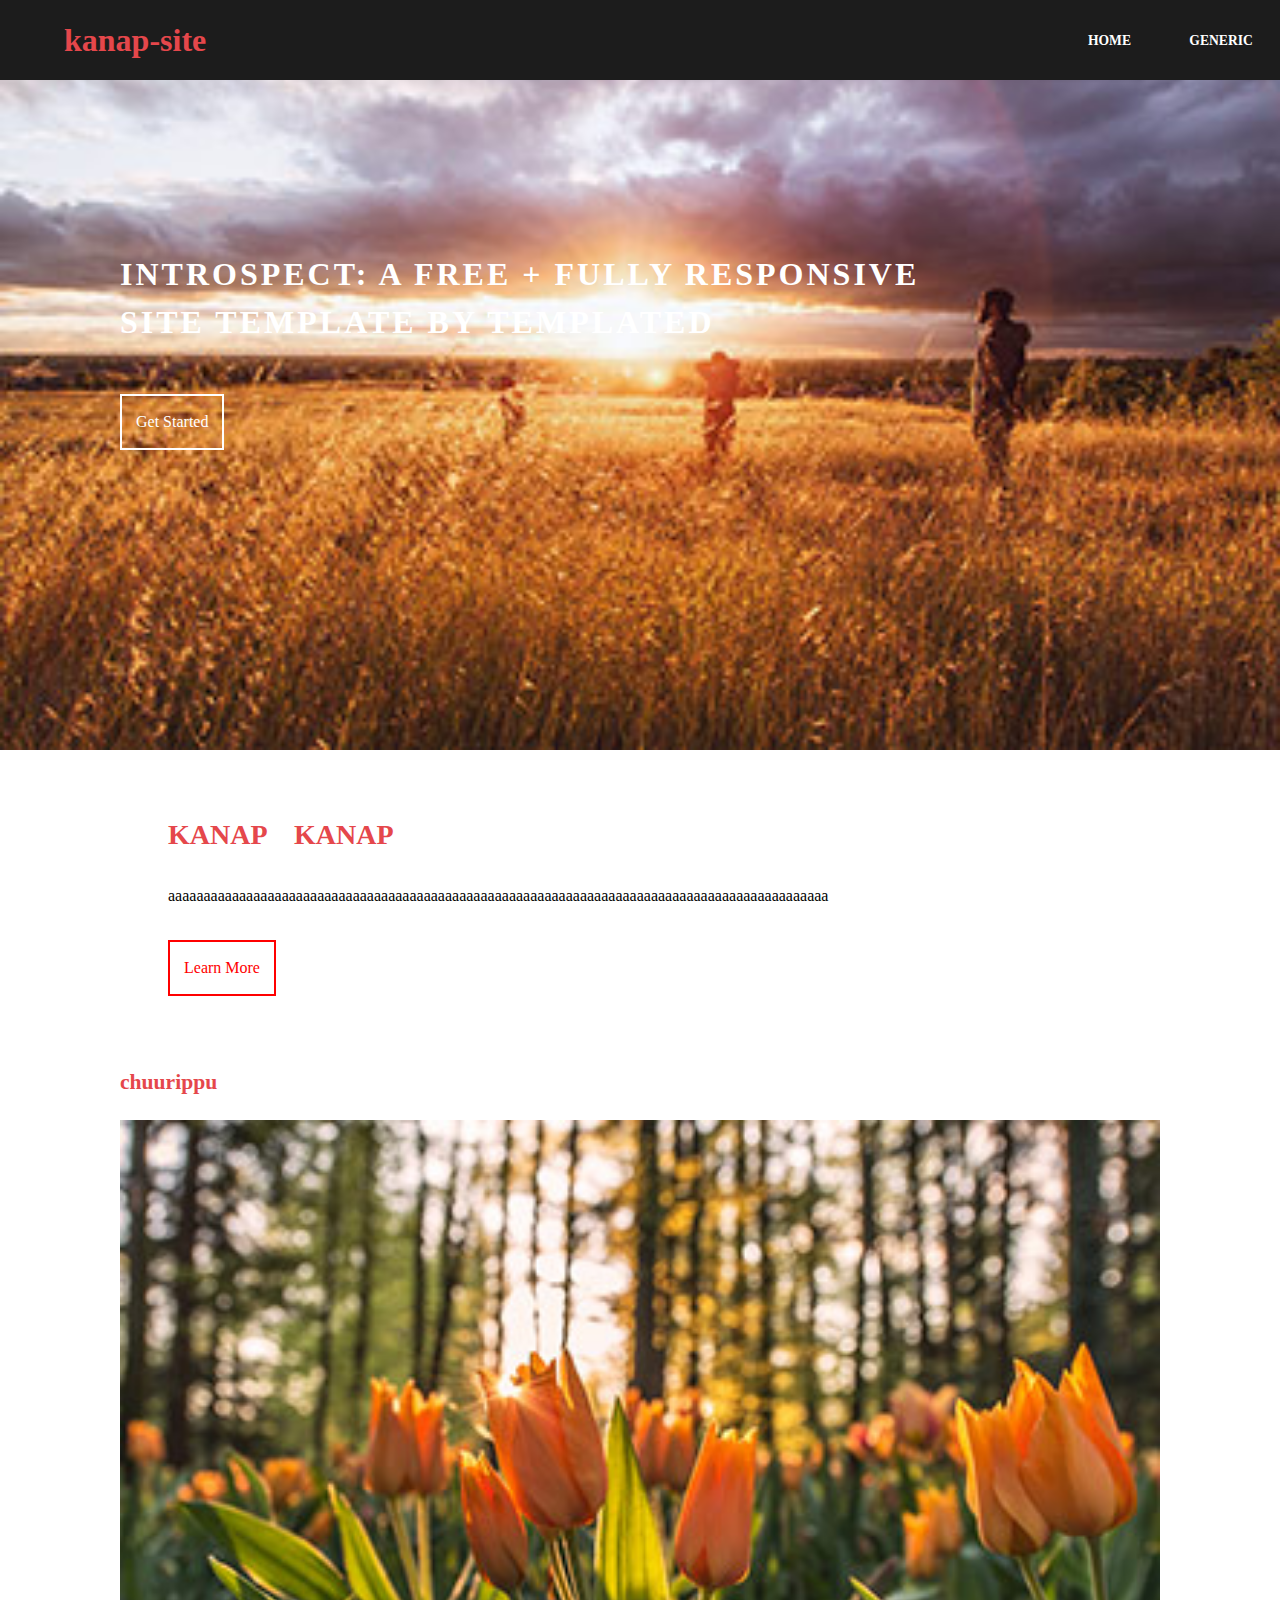
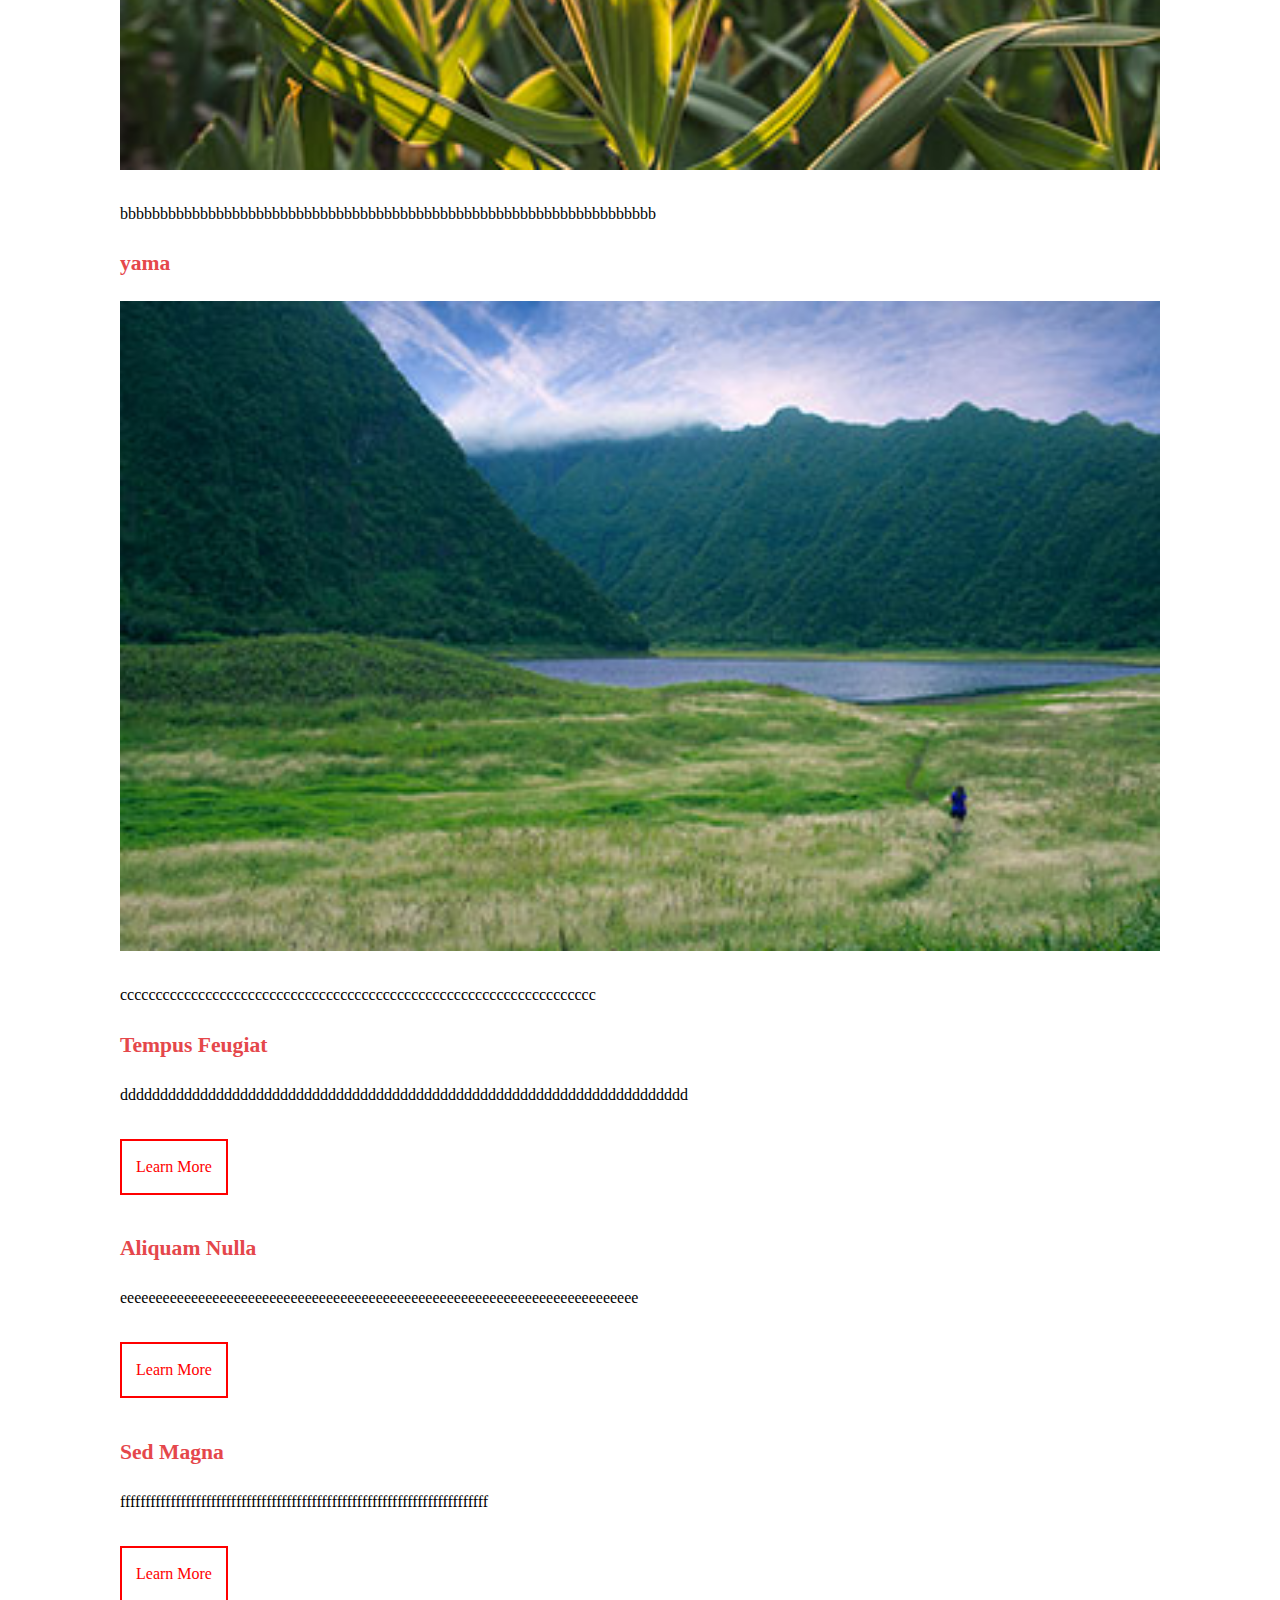
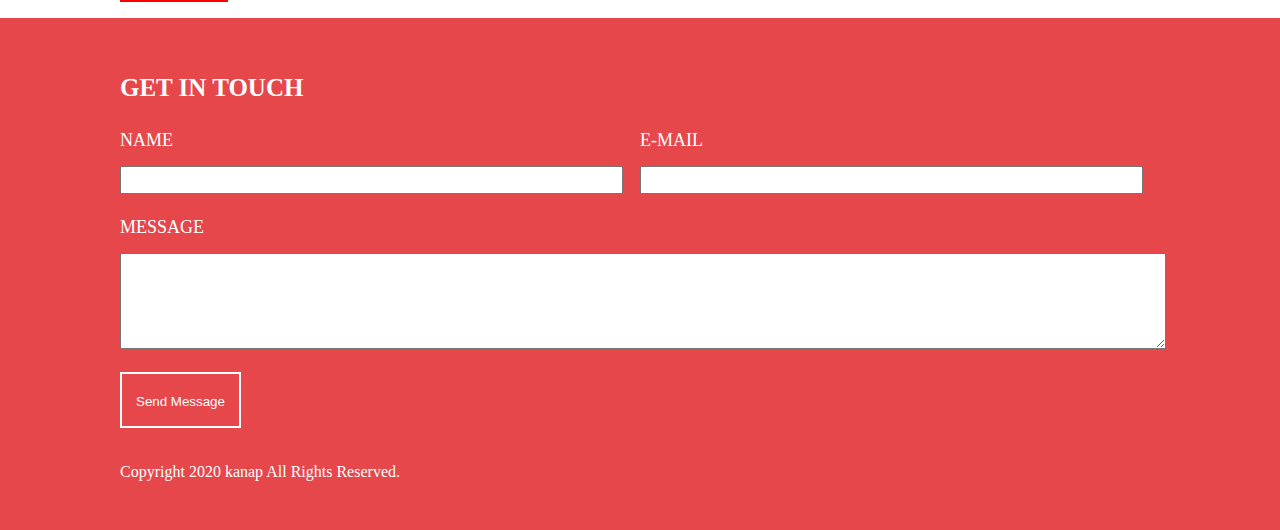
<file: index.html>
<!DOCTYPE html>
<html>

    <head>
        <title>kanap-site</title>
        <meta charset="utf-8">
        <meta name="viewport" content="width=device-width, initial-scale=1, user-scalable=no" />
        <link rel="stylesheet" href="style.css" />
    </head>

    <body>

        <!-- Header -->
        <header class="header">
            <div class="logo"><a href="index.html">kanap-site</a></div>
            <ul class="nav">
                <li><a href="index.html">Home</a></li>
                <li><a href="generic.html">Generic</a></li>
            </ul>
        </header>

        <!-- Banner -->
        <div id="banner">
            <div class="frame">
                <h1>INTROSPECT: A FREE + FULLY RESPONSIVE<br>SITE TEMPLATE BY TEMPLATED</h1>
                <ul class="actions">
                    <li><a href="#" class="button alt">Get Started</a></li>
                </ul>
            </div>
        </div>

        <!-- One -->
        <div id="one">
            <div class="frame">
                <h2>kanap　kanap</h2>
                <p>aaaaaaaaaaaaaaaaaaaaaaaaaaaaaaaaaaaaaaaaaaaaaaaaaaaaaaaaaaaaaaaaaaaaaaaaaaaaaaaaaaaaaaaaaaaaa</p>
                <ul class="actions button-red">
                    <li><a href="#" class="button alt">Learn More</a></li>
                </ul>
            </div>
        </div>

        <!-- Two -->
        <div id="two">
            <div class="frame">
                <div class="content">
                    <header>
                        <h3>chuurippu</h3>
                    </header>
                    <div class="image-photo">
                        <img src="chuurippu.jpg" alt="" />
                    </div>
                    <p>bbbbbbbbbbbbbbbbbbbbbbbbbbbbbbbbbbbbbbbbbbbbbbbbbbbbbbbbbbbbbbbbbbb</p>
                </div>
                <div class="content">
                    <header>
                        <h3>yama</h3>
                    </header>
                    <div class="image-photo">
                        <img src="yama.jpg" alt="" />
                    </div>
                    <p>ccccccccccccccccccccccccccccccccccccccccccccccccccccccccccccccccccc</p>
                </div>
            </div>
        </div>


        <!-- Three -->
        <div id="three">
            <div class="frame">
                <div class="content">
                    <span class="icon fa-laptop"></span>
                    <header>
                        <h3>Tempus Feugiat</h3>
                    </header>
                    <p>ddddddddddddddddddddddddddddddddddddddddddddddddddddddddddddddddddddddd</p>
                    <ul class="actions button-red">
                        <li><a href="#" class="button alt">Learn More</a></li>
                    </ul>
                </div>
                <div class="content">
                    <span class="icon fa-diamond"></span>
                    <header>
                        <h3>Aliquam Nulla</h3>
                    </header>
                    <p>eeeeeeeeeeeeeeeeeeeeeeeeeeeeeeeeeeeeeeeeeeeeeeeeeeeeeeeeeeeeeeeeeeeeeeeee</p>
                    <ul class="actions button-red">
                        <li><a href="#" class="button alt">Learn More</a></li>
                    </ul>
                </div>
                <div class="content">
                    <span class="icon fa-laptop"></span>
                    <header>
                        <h3>Sed Magna</h3>
                    </header>
                    <p>fffffffffffffffffffffffffffffffffffffffffffffffffffffffffffffffffffffffff</p>
                    <ul class="actions button-red">
                        <li><a href="#" class="button alt">Learn More</a></li>
                    </ul>
                </div>
            </div>
        </div>


        <!-- Footer -->
        <div id="footer">
            <div class="frame frame-form">
                <header>
                    <h2>GET IN TOUCH</h2>
                </header>
                <form method="post" action="./confirm.php">
                    <div class="form-data">
                        <div class="form-content">
                            <div class="form-text">NAME</div>
                            <input type="text" name="name" id="name" />
                        </div>
                        <div class="form-content">
                            <div class="form-text">E-MAIL</div>
                            <input type="email" name="email" id="email" />
                        </div>
                    </div>
                    <div class="message-form">
                        <div class="form-text">MESSAGE</div>
                        <textarea name="message" id="message" rows="6"></textarea>
                    </div>

                    <ul class="actions bg-white">
                        <li><input type="submit" value="Send Message" class="alt button form-submit bg-white" /></li>
                    </ul>
                </form>
                <p class="copyright">
                    Copyright 2020 kanap All Rights Reserved.
                </p>
            </div>
        </div>

    </body>

</html>
</file>
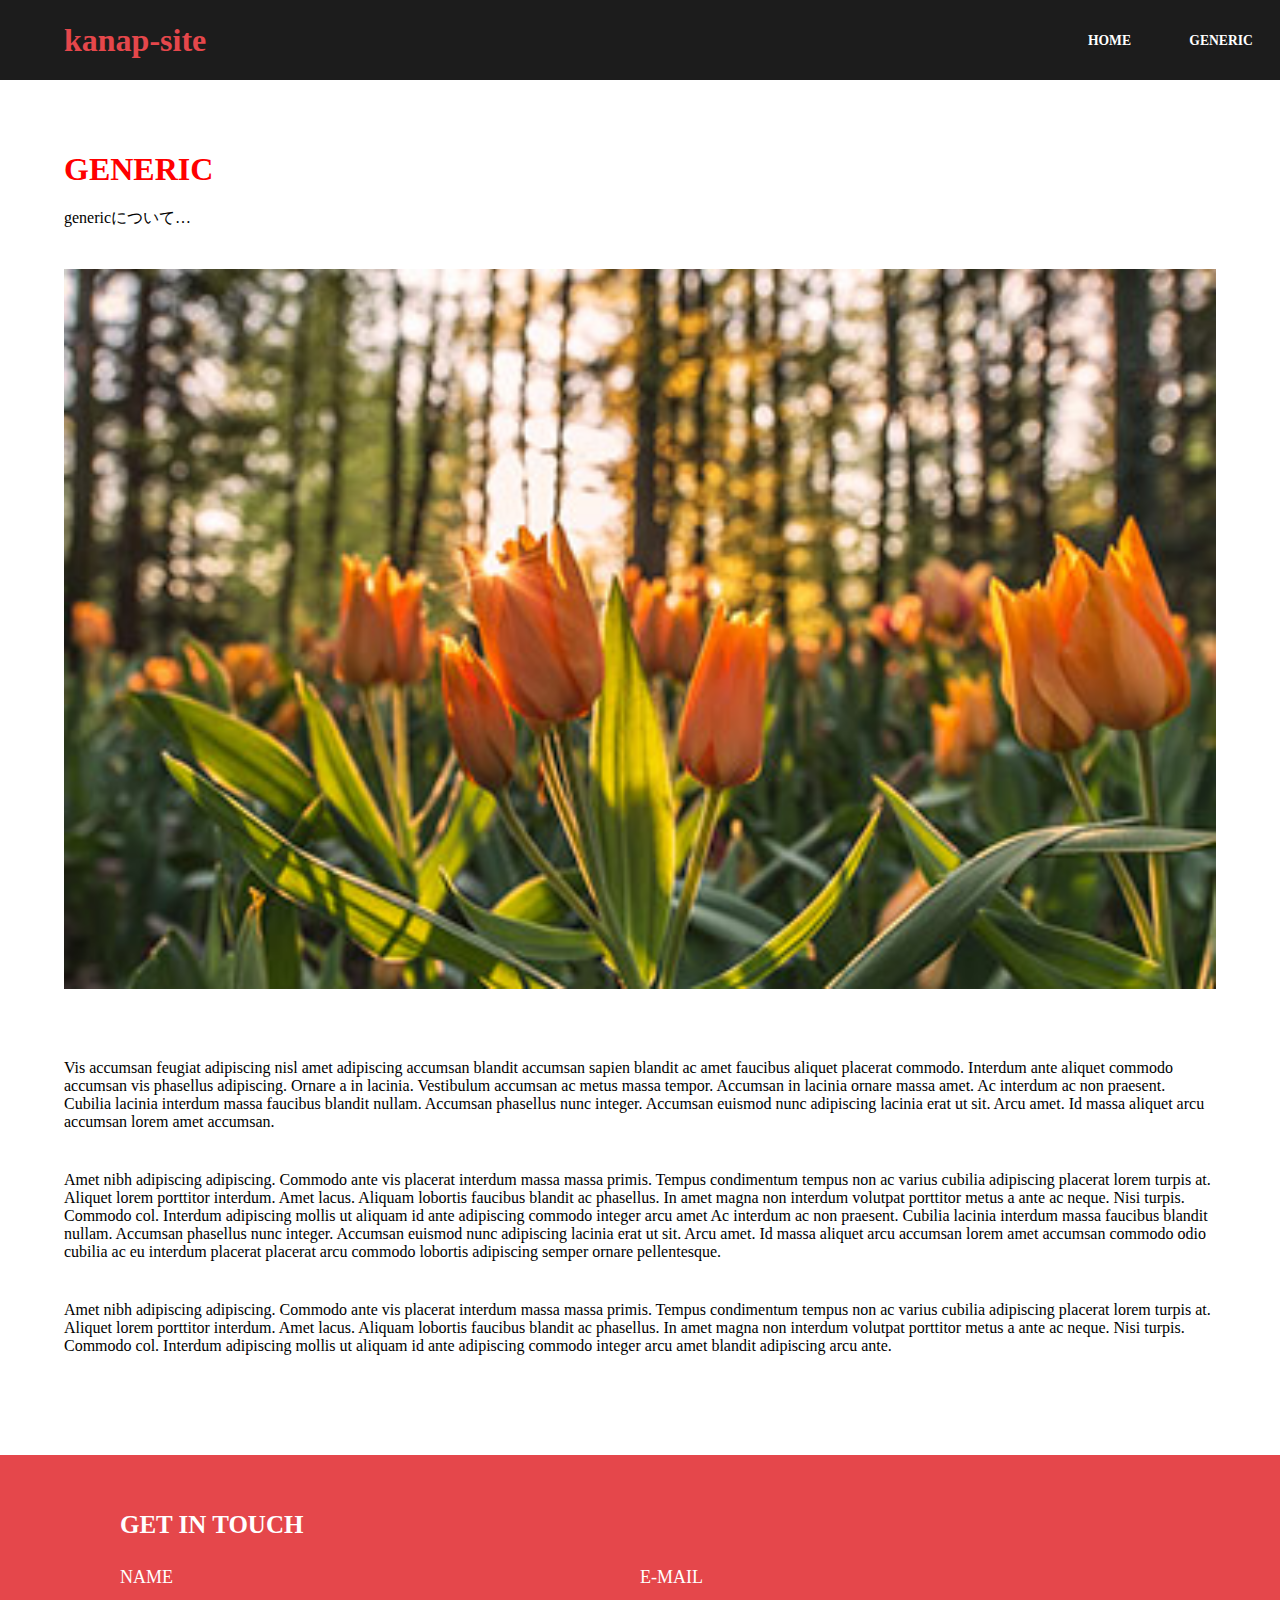
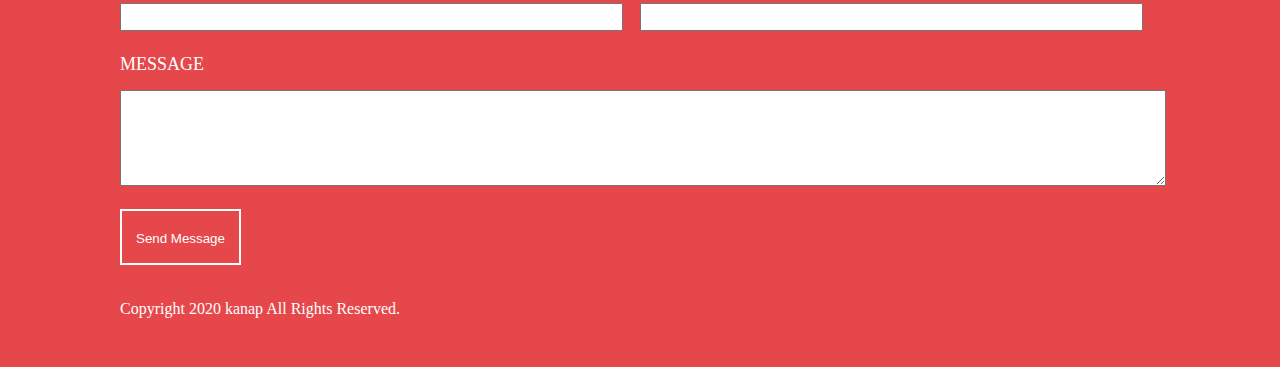
<file: generic.html>
<!DOCTYPE html>
<html>

    <head>
        <title>kanap-site</title>
        <meta charset="utf-8">
        <meta name="viewport" content="width=device-width, initial-scale=1, user-scalable=no" />
        <link rel="stylesheet" href="style.css" />
        <link rel="stylesheet" href="generic.css" />
    </head>

    <body>

        <!-- Header -->
        <header class="header">
            <div class="logo"><a href="index.html">kanap-site</a></div>
            <ul class="nav">
                <li><a href="index.html">Home</a></li>
                <li><a href="generic.html">Generic</a></li>
            </ul>
        </header>

        <!--- main -->
        <div calss="main">
            <div class="main-content">
                <h1>GENERIC</h1>
                <p class="main-text">genericについて…</p>
                <div class="image">
                    <img src="chuurippu.jpg" alt="">
                </div>
                <p class="main-text">Vis accumsan feugiat adipiscing nisl amet adipiscing accumsan blandit accumsan
                    sapien blandit ac amet faucibus aliquet placerat commodo. Interdum ante aliquet commodo accumsan vis
                    phasellus adipiscing. Ornare a in lacinia. Vestibulum accumsan ac metus massa tempor. Accumsan in
                    lacinia ornare massa amet. Ac interdum ac non praesent. Cubilia lacinia interdum massa faucibus
                    blandit nullam. Accumsan phasellus nunc integer. Accumsan euismod nunc adipiscing lacinia erat ut
                    sit. Arcu amet. Id massa aliquet arcu accumsan lorem amet accumsan.</p>
                <p class="main-text">Amet nibh adipiscing adipiscing. Commodo ante vis placerat interdum massa massa
                    primis. Tempus condimentum tempus non ac varius cubilia adipiscing placerat lorem turpis at. Aliquet
                    lorem porttitor interdum. Amet lacus. Aliquam lobortis faucibus blandit ac phasellus. In amet magna
                    non interdum volutpat porttitor metus a ante ac neque. Nisi turpis. Commodo col. Interdum adipiscing
                    mollis ut aliquam id ante adipiscing commodo integer arcu amet Ac interdum ac non praesent. Cubilia
                    lacinia interdum massa faucibus blandit nullam. Accumsan phasellus nunc integer. Accumsan euismod
                    nunc adipiscing lacinia erat ut sit. Arcu amet. Id massa aliquet arcu accumsan lorem amet accumsan
                    commodo odio cubilia ac eu interdum placerat placerat arcu commodo lobortis adipiscing semper ornare
                    pellentesque.</p>
                <p class="main-text">Amet nibh adipiscing adipiscing. Commodo ante vis placerat interdum massa massa
                    primis. Tempus condimentum tempus non ac varius cubilia adipiscing placerat lorem turpis at. Aliquet
                    lorem porttitor interdum. Amet lacus. Aliquam lobortis faucibus blandit ac phasellus. In amet magna
                    non interdum volutpat porttitor metus a ante ac neque. Nisi turpis. Commodo col. Interdum adipiscing
                    mollis ut aliquam id ante adipiscing commodo integer arcu amet blandit adipiscing arcu ante.</p>
            </div>
        </div>



        <!-- Footer -->
        <div id="footer">
            <div class="frame frame-form">
                <header>
                    <h2>GET IN TOUCH</h2>
                </header>
                <form method="post" action="./confirm.php">
                    <div class="form-data">
                        <div class="form-content">
                            <div class="form-text">NAME</div>
                            <input type="text" name="name" id="name" />
                        </div>
                        <div class="form-content">
                            <div class="form-text">E-MAIL</div>
                            <input type="email" name="email" id="email" />
                        </div>
                    </div>
                    <div class="message-form">
                        <div class="form-text">MESSAGE</div>
                        <textarea name="message" id="message" rows="6"></textarea>
                    </div>

                    <ul class="actions bg-white">
                        <li><input type="submit" value="Send Message" class="alt button form-submit bg-white" /></li>
                    </ul>
                </form>
                <p class="copyright">
                    Copyright 2020 kanap All Rights Reserved.
                </p>
            </div>
        </div>

    </body>

</html>
</file>
<file: style.css>
/* -------header--------------------- */
body {
    margin: 0;
}
p {
    word-wrap: break-word;
}
a {
    color: #ffffff;
    text-decoration: none;
}
.actions, .actions input {
    list-style: none;
    background-color: transparent;
    box-shadow: inset 0 0 0 2px #fff;
    display: inline-block;
    padding: 1em;
    vertical-align: middle;
}
.actions li a {
    text-decoration: none;
}
.button-red {
    box-shadow: inset 0 0 0 2px red;
}
.button-red li a, .button-red li input {
    color: red;
}
ul.actions {
    cursor: default;
    list-style: none;
}

.actions:hover {
    background: #ffffff57;
    opacity: 0.7;
}
.button-red:hover {
    background: #ff000073;
}
.send-mail {
    max-width: 65em;
    width: calc(100% - 6em);
    margin: 0 auto;
    padding-top: 200px;
    padding-bottom: 130px;
}
/* -------header--------------------- */

.header {
    list-style: none;
    overflow: hidden;
    background: #1c1c1c;
    color: #d5d5d5;
    cursor: default;
    height: 5em;
    left: 0;
    line-height: 5em;
    position: fixed;
    text-align: right;
    top: 0;
    width: 100%;
    z-index: 10001;
    display: block;
    text-align: left;
  }
.header .logo {
    width: 25%;
    position: absolute;
    top: 0;
    left: 0;
    padding-left: 5%;
}
.header .logo a {
    color: #e5474b;
    font-weight: bold;
    font-size: 2em;
}
.header .nav {
    width: 70%;
    padding: 0;
    margin: 0;
    list-style: none;
    text-align: right;
    position: absolute;
    top: 0;
    right: 0;
}
.header li {
    /* float: left; */
    display: inline;
    padding: 0 2em;
    text-transform: uppercase;
    font-weight: 700;
    font-size: .85em;
    white-space: nowrap;
}
  
/* -------banner--------------------- */


.frame {
    max-width: 65em;
    width: calc(100% - 6em);
    margin: 0 auto;
    position: relative;
    z-index: 10000;
    line-height: 1.5;
}
#banner {
    background-image: url(yuuhi.jpg);
    background-size: cover;
    padding-top: 250px;
    width: 100%;
    height: 500px;
    background-position: center bottom;
    color: white;
    text-align: left;
}
#banner h1 {
    font-size: 2em;
    margin: 0 0 1em 0;
    padding: 0;
    letter-spacing: 3px;
    font-weight: 700;

}
#banner a {
    color: #ffffff;
    text-decoration: none;
}

/* -------one--------------------- */

#one { 
    max-width: 65em;
    margin: 0 auto;
    padding: 4em 0 2em 0;
}

#one h2 {
    color: #e5474b;
    font-size: 1.75em;
    font-weight: 700;
    line-height: 1.5;
    margin: 0 0 1em 0;
    text-transform: uppercase;
}
/* -------two--------------------- */

#two img {
    display: block;
    margin: 0 0 2em 0;
    width: 100%;
}
h3 {
    color: #e5474b;
    font-size: 1.35em;
}

/* -------footer--------------------- */

#footer {
    background-color: #e5474b;
    color: #f2a3a5;
    background: #e5474b;
}

#footer h2 {
    font-size: 25px;
}
#footer h2 , #footer label {
    color: #fff;
}

.frame-form {
    padding-top: 30px;
    padding-bottom: 30px;
}
.form-data {
    display: flex;
}

.form-content {
    width: 48%;
    padding-right: 2%;
    margin-bottom: 20px;
}

.form-text {
    color: white;
    font-size: 18px;
    margin-bottom: 12px;
}

.form-content #email,.form-content #name {
    width: 100%;
    height: 24px;
    padding: 0;
}
@media screen and (max-width: 480px) {
    .form-data {
        display: block;
    }
    .form-content {
        width: 100%;
        padding-right: 0;
    }
}

#message {
    width: 100%;
}

input[type="submit"] {
    box-shadow: none;
    padding: 0;
    border: none;
    color: white;
}
input[type="submit"]:hover {
    opacity: 0.7;
}

.copyright {
    color: white;
}
</file>
<file: generic.css>
.main-content {
    padding-top: 130px;
    padding-bottom: 60px;
    width: 90%;
    margin: 0 auto;
}
.main-content h1 {
    color: red;
    margin-bottom: 20px;
}
.image img {
    width: 100%;
    margin-bottom: 50px;
}
.main-text {
    margin-bottom: 40px
}
</file>
